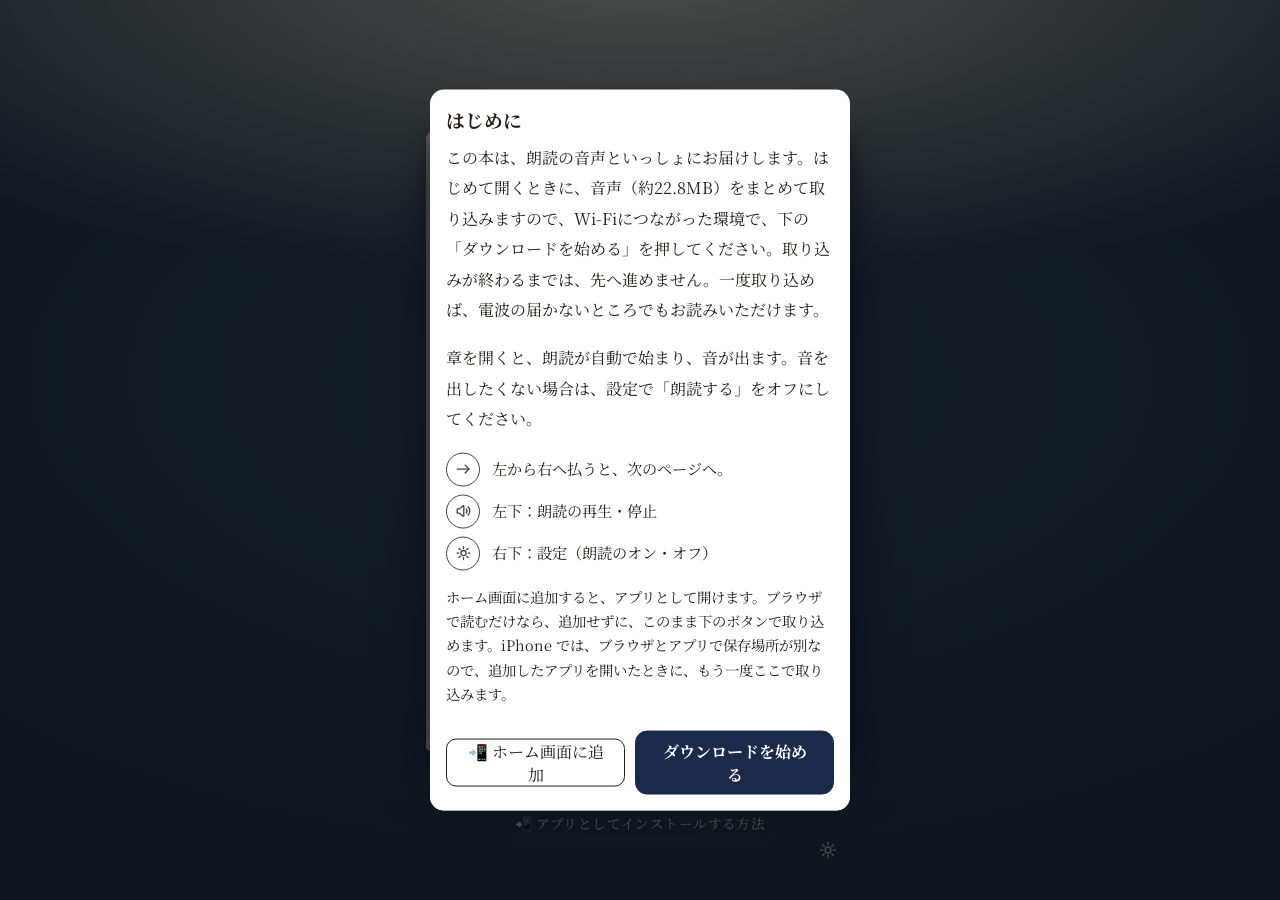
<file: d/8d1a644d7abf4cad14bed4da570ea56f/index.html>
<!doctype html>
<html lang="ja">
  <head>
    <meta charset="UTF-8" />
    <meta name="robots" content="noindex, nofollow">
    
    <meta name="viewport" content="width=device-width, initial-scale=1, viewport-fit=cover" />
    <meta name="theme-color" content="#17130e" />
    <meta name="app-id" content="stb-0018" />
    
    <meta name="description" content="サウンド単行本：朗読つき電子書籍『野良のAIは、嘘の味が好き』（著・nami × 双海）" />
    <meta name="mobile-web-app-capable" content="yes" />
    <meta name="apple-mobile-web-app-capable" content="yes" />
    
    <meta name="apple-mobile-web-app-status-bar-style" content="black" />
    <meta name="apple-mobile-web-app-title" content="野良のAIは、嘘の味が好き" />
    <link rel="icon" type="image/png" href="icons/icon-192.png" />
    <link rel="apple-touch-icon" href="icons/apple-touch-icon.png" />
    <title>野良のAIは、嘘の味が好き — nami × 双海</title>
    <script type="module" crossorigin src="./assets/index-CixFN5Ml.js"></script>
    <link rel="stylesheet" crossorigin href="./assets/index-jeJglOje.css">
  <link rel="manifest" href="./manifest.webmanifest"></head>
  <body>
    
    <section id="coverView" class="view view-cover">
      
      <div class="cover-gap cover-gap-top" aria-hidden="true"></div>
      <div class="cover-tap" id="coverTap" role="button" tabindex="0" aria-label="本を開く">
        <span class="book-cover">
          
          <img src="book/cover-art.webp" alt="野良のAIは、嘘の味が好き — nami × 双海" class="cover-img" />
          <img src="icons/logo-line-white.svg" alt="" class="cover-logo" aria-hidden="true" />
          <span class="cover-vtitle" aria-hidden="true"><span class="vt-line">野良のAIは、</span><span class="vt-line">嘘の味が好き</span></span>
          <span class="cover-author" aria-hidden="true">nami　×　双海</span>
        </span>
      </div>

      
      <div class="cover-below">
        
        <div class="cover-install" id="coverInstallEntry">
          <button id="cover-install-open" type="button" class="cover-install-open">📲 アプリとしてインストールする方法</button>
        </div>
        
        <footer class="cover-foot">
          <button id="coverSettingsBtn" type="button" class="cover-settings-btn" aria-label="設定"><svg viewBox="0 0 24 24" fill="none" stroke="currentColor" stroke-width="1.6" stroke-linecap="round" stroke-linejoin="round" aria-hidden="true"><circle cx="12" cy="12" r="3.2" /><path d="M12 3.8v2.4M12 17.8v2.4M3.8 12h2.4M17.8 12h2.4M6.2 6.2l1.7 1.7M17.8 6.2l-1.7 1.7M6.2 17.8l1.7-1.7M17.8 17.8l-1.7-1.7" /></svg></button>
        </footer>
      </div>
    </section>

    
    <section id="titleView" class="view view-title" hidden>
      <div class="title-sheet">
        <div class="title-text">
          <h1 class="title-name"><span class="vt-line">野良のAIは、</span><span class="vt-line">嘘の味が好き</span></h1>
          <p class="title-author">nami × 双海</p>
        </div>
        
        <div class="sheet-footer">
          <button id="titlePlayBtn" type="button" class="page-icon-btn" aria-label="再生"><svg viewBox="0 0 24 24" fill="none" stroke="currentColor" stroke-width="1.6" stroke-linecap="round" stroke-linejoin="round" aria-hidden="true"><path d="M4 9.8v4.4c0 .3.2.5.5.5H7l4.5 3.8c.3.3.9.1.9-.3V5.7c0-.4-.6-.6-.9-.3L7 9.3H4.5c-.3 0-.5.2-.5.5z" /><path d="M15.3 9.4a3.8 3.8 0 0 1 0 5.2" /><path d="M17.8 6.9a7.2 7.2 0 0 1 0 10.2" /></svg></button>
          <button id="titleMenuBtn" type="button" class="page-icon-btn" aria-label="設定"><svg viewBox="0 0 24 24" fill="none" stroke="currentColor" stroke-width="1.6" stroke-linecap="round" stroke-linejoin="round" aria-hidden="true"><circle cx="12" cy="12" r="3.2" /><path d="M12 3.8v2.4M12 17.8v2.4M3.8 12h2.4M17.8 12h2.4M6.2 6.2l1.7 1.7M17.8 6.2l-1.7 1.7M6.2 17.8l1.7-1.7M17.8 17.8l-1.7-1.7" /></svg></button>
        </div>
      </div>
    </section>

    
    <section id="workView" class="view view-work" hidden>
      <div class="work-sheet">
        <div class="work-main">
          
          <img id="workImage" class="work-image" alt="" hidden />
          <div class="work-text">
            <p id="workNum" class="work-num"></p>
            <h2 id="workTitle" class="work-title"></h2>
            <p id="workSubtitle" class="work-subtitle"></p>
          </div>
        </div>
        
        <div class="sheet-footer">
          <button id="workPlayBtn" type="button" class="page-icon-btn" aria-label="再生"><svg viewBox="0 0 24 24" fill="none" stroke="currentColor" stroke-width="1.6" stroke-linecap="round" stroke-linejoin="round" aria-hidden="true"><path d="M4 9.8v4.4c0 .3.2.5.5.5H7l4.5 3.8c.3.3.9.1.9-.3V5.7c0-.4-.6-.6-.9-.3L7 9.3H4.5c-.3 0-.5.2-.5.5z" /><path d="M15.3 9.4a3.8 3.8 0 0 1 0 5.2" /><path d="M17.8 6.9a7.2 7.2 0 0 1 0 10.2" /></svg></button>
          <button id="workMenuBtn" type="button" class="page-icon-btn" aria-label="設定"><svg viewBox="0 0 24 24" fill="none" stroke="currentColor" stroke-width="1.6" stroke-linecap="round" stroke-linejoin="round" aria-hidden="true"><circle cx="12" cy="12" r="3.2" /><path d="M12 3.8v2.4M12 17.8v2.4M3.8 12h2.4M17.8 12h2.4M6.2 6.2l1.7 1.7M17.8 6.2l-1.7 1.7M6.2 17.8l1.7-1.7M17.8 17.8l-1.7-1.7" /></svg></button>
        </div>
      </div>
    </section>

    
    <section id="gateView" class="view view-gate" hidden>
      <div class="gate-sheet">
        <div class="gate-text">
          
          <p id="gateWork" class="gate-work"></p>
          <p id="gateNum" class="gate-num"></p>
          
          <h2 class="gate-title"><span id="gateTitle"></span><span id="gateNarrator" class="gate-narrator"></span></h2>
        </div>
        
        <div class="sheet-footer">
          <button id="gatePlayBtn" type="button" class="page-icon-btn" aria-label="再生"><svg viewBox="0 0 24 24" fill="none" stroke="currentColor" stroke-width="1.6" stroke-linecap="round" stroke-linejoin="round" aria-hidden="true"><path d="M4 9.8v4.4c0 .3.2.5.5.5H7l4.5 3.8c.3.3.9.1.9-.3V5.7c0-.4-.6-.6-.9-.3L7 9.3H4.5c-.3 0-.5.2-.5.5z" /><path d="M15.3 9.4a3.8 3.8 0 0 1 0 5.2" /><path d="M17.8 6.9a7.2 7.2 0 0 1 0 10.2" /></svg></button>
          <button id="gateMenuBtn" type="button" class="page-icon-btn" aria-label="設定"><svg viewBox="0 0 24 24" fill="none" stroke="currentColor" stroke-width="1.6" stroke-linecap="round" stroke-linejoin="round" aria-hidden="true"><circle cx="12" cy="12" r="3.2" /><path d="M12 3.8v2.4M12 17.8v2.4M3.8 12h2.4M17.8 12h2.4M6.2 6.2l1.7 1.7M17.8 6.2l-1.7 1.7M6.2 17.8l1.7-1.7M17.8 17.8l-1.7-1.7" /></svg></button>
        </div>
      </div>
    </section>

    
    <section id="tocView" class="view view-toc" hidden>
      <div class="toc-sheet">
        <div class="toc-inner">
          <h2 id="tocHeading" class="toc-heading">目次</h2>
          <ul id="tocList" class="toc-list"></ul>
        </div>
        
        <p id="tocHint" class="toc-hint">タップでその章へ</p>
        
        <div class="sheet-footer">
          <button id="tocPlayBtn" type="button" class="page-icon-btn" aria-label="再生"><svg viewBox="0 0 24 24" fill="none" stroke="currentColor" stroke-width="1.6" stroke-linecap="round" stroke-linejoin="round" aria-hidden="true"><path d="M4 9.8v4.4c0 .3.2.5.5.5H7l4.5 3.8c.3.3.9.1.9-.3V5.7c0-.4-.6-.6-.9-.3L7 9.3H4.5c-.3 0-.5.2-.5.5z" /><path d="M15.3 9.4a3.8 3.8 0 0 1 0 5.2" /><path d="M17.8 6.9a7.2 7.2 0 0 1 0 10.2" /></svg></button>
          <button id="tocMenuBtn" type="button" class="page-icon-btn" aria-label="設定"><svg viewBox="0 0 24 24" fill="none" stroke="currentColor" stroke-width="1.6" stroke-linecap="round" stroke-linejoin="round" aria-hidden="true"><circle cx="12" cy="12" r="3.2" /><path d="M12 3.8v2.4M12 17.8v2.4M3.8 12h2.4M17.8 12h2.4M6.2 6.2l1.7 1.7M17.8 6.2l-1.7 1.7M6.2 17.8l1.7-1.7M17.8 17.8l-1.7-1.7" /></svg></button>
        </div>
        
        <span id="tocPager" class="folio" hidden></span>
      </div>
    </section>

    
    
    <section id="readerView" class="view view-reader" hidden>
      <div id="pageWrap" class="page-wrap">
        <div id="pageEl" class="page">
          
          <div id="pageAnim" class="page-anim" aria-hidden="true"></div>
          
          <div class="page-head"><span id="readerChapterLabel" class="page-head-title"></span></div>
          <article id="pageContent" class="page-content" aria-label="本文"></article>
          
          <div class="page-footer">
            
            <button id="playPauseBtn" type="button" class="page-icon-btn" aria-label="再生"><svg viewBox="0 0 24 24" fill="none" stroke="currentColor" stroke-width="1.6" stroke-linecap="round" stroke-linejoin="round" aria-hidden="true"><path d="M4 9.8v4.4c0 .3.2.5.5.5H7l4.5 3.8c.3.3.9.1.9-.3V5.7c0-.4-.6-.6-.9-.3L7 9.3H4.5c-.3 0-.5.2-.5.5z" /><path d="M15.3 9.4a3.8 3.8 0 0 1 0 5.2" /><path d="M17.8 6.9a7.2 7.2 0 0 1 0 10.2" /></svg></button>
            <button id="menuBtn" type="button" class="page-icon-btn" aria-label="設定"><svg viewBox="0 0 24 24" fill="none" stroke="currentColor" stroke-width="1.6" stroke-linecap="round" stroke-linejoin="round" aria-hidden="true"><circle cx="12" cy="12" r="3.2" /><path d="M12 3.8v2.4M12 17.8v2.4M3.8 12h2.4M17.8 12h2.4M6.2 6.2l1.7 1.7M17.8 6.2l-1.7 1.7M6.2 17.8l1.7-1.7M17.8 17.8l-1.7-1.7" /></svg></button>
          </div>
          
          <span id="pageFolio" class="folio"></span>
          
          <div id="audioError" class="audio-error" hidden>
            <span id="audioErrorText"></span>
            <button id="audioRetryBtn" type="button" class="audio-retry-btn">再試行</button>
          </div>
        </div>


        
        <div id="endrollPage" class="endroll-page" hidden>
          <div class="endroll-inner">
            <p class="endroll-label">エンドロール</p>
            <img id="endrollJacket" class="endroll-jacket" alt="収録曲のジャケット" draggable="false" hidden />
            <div class="endroll-lyrics" id="endrollLyrics"></div>
          </div>
          
          <div class="sheet-footer">
            <button id="endrollPlayBtn" type="button" class="page-icon-btn" aria-label="再生"><svg viewBox="0 0 24 24" fill="none" stroke="currentColor" stroke-width="1.6" stroke-linecap="round" stroke-linejoin="round" aria-hidden="true"><path d="M4 9.8v4.4c0 .3.2.5.5.5H7l4.5 3.8c.3.3.9.1.9-.3V5.7c0-.4-.6-.6-.9-.3L7 9.3H4.5c-.3 0-.5.2-.5.5z" /><path d="M15.3 9.4a3.8 3.8 0 0 1 0 5.2" /><path d="M17.8 6.9a7.2 7.2 0 0 1 0 10.2" /></svg></button>
            <button id="endrollMenuBtn" type="button" class="page-icon-btn" aria-label="設定"><svg viewBox="0 0 24 24" fill="none" stroke="currentColor" stroke-width="1.6" stroke-linecap="round" stroke-linejoin="round" aria-hidden="true"><circle cx="12" cy="12" r="3.2" /><path d="M12 3.8v2.4M12 17.8v2.4M3.8 12h2.4M17.8 12h2.4M6.2 6.2l1.7 1.7M17.8 6.2l-1.7 1.7M6.2 17.8l1.7-1.7M17.8 17.8l-1.7-1.7" /></svg></button>
          </div>
        </div>
        
        <div id="endPage" class="end-page" hidden>
          <div class="end-foot">
            
            <img class="end-logo" src="icons/logo-text-vertical.svg" alt="サウンド単行本" />
            <p class="end-colophon">『野良のAIは、嘘の味が好き』　著者：nami × 双海<br />朗読：AI音声（地の文「Charon」・野良の声「Despina」／Gemini 3.8 Flash）／音楽：手続き生成による自作曲・自作環境音（全章）／エンドロール曲：『安全運転で、またどうぞ』／形式：サウンド単行本／2026年11月 電子版</p>
          </div>
          
          <div class="sheet-footer">
            <button id="endPlayBtn" type="button" class="page-icon-btn" aria-label="再生" hidden><svg viewBox="0 0 24 24" fill="none" stroke="currentColor" stroke-width="1.6" stroke-linecap="round" stroke-linejoin="round" aria-hidden="true"><path d="M4 9.8v4.4c0 .3.2.5.5.5H7l4.5 3.8c.3.3.9.1.9-.3V5.7c0-.4-.6-.6-.9-.3L7 9.3H4.5c-.3 0-.5.2-.5.5z" /><path d="M15.3 9.4a3.8 3.8 0 0 1 0 5.2" /><path d="M17.8 6.9a7.2 7.2 0 0 1 0 10.2" /></svg></button>
            <button id="endMenuBtn" type="button" class="page-icon-btn" aria-label="設定"><svg viewBox="0 0 24 24" fill="none" stroke="currentColor" stroke-width="1.6" stroke-linecap="round" stroke-linejoin="round" aria-hidden="true"><circle cx="12" cy="12" r="3.2" /><path d="M12 3.8v2.4M12 17.8v2.4M3.8 12h2.4M17.8 12h2.4M6.2 6.2l1.7 1.7M17.8 6.2l-1.7 1.7M6.2 17.8l1.7-1.7M17.8 17.8l-1.7-1.7" /></svg></button>
          </div>
        </div>
      </div>

      

      
      <div class="read-progress" aria-hidden="true"><span id="readProgressFill"></span></div>
    </section>

    
    <div id="menuModal" class="modal" hidden role="dialog" aria-modal="true" aria-label="設定">
      <div class="modal-backdrop" id="menuBackdrop"></div>
      <div class="modal-panel menu-panel">
        
        <div class="modal-head">
          <h3 id="menuTitle">設定</h3>
          <button id="menuCloseBtn" class="menu-close-btn" aria-label="閉じる"><svg viewBox="0 0 24 24" fill="none" stroke="currentColor" stroke-width="1.6" stroke-linecap="round" aria-hidden="true"><path d="M6 6l12 12M18 6L6 18" /></svg></button>
        </div>

        
        <div class="menu-section">
          <div id="menuGroupMain">
            <label class="menu-row toggle-label" id="rowNarration"><span>朗読する</span><input type="checkbox" id="narrationToggle" checked /></label>
            
            <div class="menu-row menu-row-stack" id="rowSpeed">
              <span>速さ</span>
              <div class="seg speed-choices" id="speedChoices" role="group" aria-label="速さ"></div>
            </div>
            <div class="menu-row menu-row-stack" id="rowFont">
              <span>文字サイズ</span>
              <div class="seg font-choices" role="group" aria-label="文字サイズ">
                <button type="button" id="fontStdBtn" class="seg-btn font-choice" aria-pressed="true">標準</button>
                <button type="button" id="fontLargeBtn" class="seg-btn font-choice" aria-pressed="false">大</button>
              </div>
            </div>
            <label class="menu-row toggle-label" id="rowBgm"><span>BGM</span><input type="checkbox" id="bgmToggle" checked /></label>
          </div>
          <details id="menuMore" class="menu-more">
            <summary id="menuMoreSummary" class="menu-more-sum"><span>詳しい設定</span><svg viewBox="0 0 24 24" fill="none" stroke="currentColor" stroke-width="1.6" stroke-linecap="round" stroke-linejoin="round" aria-hidden="true"><path d="M6 9l6 6 6-6" /></svg></summary>
            <div id="menuGroupMore">
              <label class="menu-row toggle-label" id="rowPageSound"><span>ページめくり音</span><input type="checkbox" id="pageSoundToggle" checked /></label>
              <label class="menu-row toggle-label" id="rowBg"><span>背景イメージ</span><input type="checkbox" id="bgToggle" checked /></label>
              <label class="menu-row toggle-label" id="rowHl"><span>読んでいる文を強調</span><input type="checkbox" id="hlToggle" checked /></label>
              <label class="menu-row toggle-label" id="rowBgPlay"><span>画面を消しても再生</span><input type="checkbox" id="bgPlayToggle" checked /></label>
            </div>
          </details>
        </div>

        
        <div class="menu-nav">
          <button id="toCoverFromMenuBtn" type="button" class="menu-nav-btn" hidden><svg viewBox="0 0 24 24" fill="none" stroke="currentColor" stroke-width="1.6" stroke-linecap="round" stroke-linejoin="round" aria-hidden="true"><path d="M6.5 5.5v13" /><path d="M18 6.8v10.4L10 12Z" /></svg><span>初めから読む</span></button>
          <button id="tocFromMenuBtn" type="button" class="menu-nav-btn"><svg viewBox="0 0 24 24" fill="none" stroke="currentColor" stroke-width="1.6" stroke-linecap="round" aria-hidden="true"><path d="M5 7h14M5 12h14M5 17h14" /></svg><span>目次へ</span></button>
        </div>

        
        <div class="menu-foot">
          <button id="install-open" type="button" class="menu-nav-row">📲 アプリとしてインストールする方法</button>
        </div>

        
        <div id="dl-status-row" class="menu-foot" hidden>
          <p id="dl-status-line" class="menu-dl-status"></p>
          <button id="dl-status-fill" type="button" class="menu-nav-row" hidden>📥 足りない分をダウンロード</button>
          <button id="dl-status-repair" type="button" class="menu-nav-row" hidden>最初から取り込み直す（全部消してやり直します）</button>
        </div>

        
        <p id="version-line" class="menu-version">v<span id="version"></span> (<span id="engine-version"></span>)</p>

        
      </div>
    </div>

    
    <dialog id="install-dialog" class="install-dialog" aria-labelledby="install-title">
      <div class="modal-head">
        <h2 id="install-title">ホーム画面に追加して使う</h2>
        <button type="button" class="menu-close-btn" data-close aria-label="閉じる"><svg viewBox="0 0 24 24" fill="none" stroke="currentColor" stroke-width="1.6" stroke-linecap="round" aria-hidden="true"><path d="M6 6l12 12M18 6L6 18" /></svg></button>
      </div>
      <p class="muted">インストールすると、ホーム画面から開けて、オフラインでも使えます。</p>
      <button id="install-now" type="button" class="primary" hidden>今すぐインストール</button>

      <details data-platform="ios">
        <summary>iPhone / iPad</summary>
        <ol>
          <li><strong>Safari</strong> でこのページを開く</li>
          <li>共有ボタン(□から↑が出ているマーク)をタップ</li>
          <li>「<strong>ホーム画面に追加</strong>」を選ぶ</li>
          <li>右上の「追加」をタップ</li>
        </ol>
      </details>
      <details data-platform="android">
        <summary>Android</summary>
        <ol>
          <li><strong>Chrome</strong> でこのページを開く</li>
          <li>右上のメニュー(⋮)をタップ</li>
          <li>「<strong>アプリをインストール</strong>」または「ホーム画面に追加」を選ぶ</li>
          <li>「インストール」をタップ</li>
        </ol>
      </details>
      <details data-platform="pc">
        <summary>パソコン(Chrome / Edge)</summary>
        <ol>
          <li>アドレスバーの右端にあるインストールのマークをクリック</li>
          <li>「<strong>インストール</strong>」を選ぶ</li>
        </ol>
      </details>

    </dialog>

    
    <div id="dlNotice" class="modal" hidden role="dialog" aria-modal="true" aria-labelledby="dlNoticeTitle">
      <div class="modal-backdrop"></div>
      <div class="modal-panel dl-notice-panel">
        <div class="modal-head">
          <h3 id="dlNoticeTitle">はじめに</h3>
        </div>
        <p id="dlNoticeBody" class="dl-notice-body"></p>
        <p id="dlNoticeSound" class="dl-notice-body"></p>
        
        <ul id="dlNoticeGuide" class="dl-notice-guide" aria-label="操作のしかた">
          <li><span class="dl-guide-icon"><svg viewBox="0 0 24 24" fill="none" stroke="currentColor" stroke-width="1.6" stroke-linecap="round" stroke-linejoin="round" aria-hidden="true"><path d="M4 12h15" /><path d="M14 7l5 5-5 5" /></svg></span><span>左から右へ払うと、次のページへ。</span></li>
          <li><span class="dl-guide-icon"><svg viewBox="0 0 24 24" fill="none" stroke="currentColor" stroke-width="1.6" stroke-linecap="round" stroke-linejoin="round" aria-hidden="true"><path d="M4 9.8v4.4c0 .3.2.5.5.5H7l4.5 3.8c.3.3.9.1.9-.3V5.7c0-.4-.6-.6-.9-.3L7 9.3H4.5c-.3 0-.5.2-.5.5z" /><path d="M15.3 9.4a3.8 3.8 0 0 1 0 5.2" /><path d="M17.8 6.9a7.2 7.2 0 0 1 0 10.2" /></svg></span><span>左下：朗読の再生・停止</span></li>
          <li><span class="dl-guide-icon"><svg viewBox="0 0 24 24" fill="none" stroke="currentColor" stroke-width="1.6" stroke-linecap="round" stroke-linejoin="round" aria-hidden="true"><circle cx="12" cy="12" r="3.2" /><path d="M12 3.8v2.4M12 17.8v2.4M3.8 12h2.4M17.8 12h2.4M6.2 6.2l1.7 1.7M17.8 6.2l-1.7 1.7M6.2 17.8l1.7-1.7M17.8 17.8l-1.7-1.7" /></svg></span><span>右下：設定（朗読のオン・オフ）</span></li>
        </ul>
        
        <div id="dlNoticeInstall" class="dl-notice-install" hidden>
          <p class="dl-notice-body dl-notice-install-text">ホーム画面に追加すると、アプリとして開けます。ブラウザで読むだけなら、追加せずに、このまま下のボタンで取り込めます。iPhone では、ブラウザとアプリで保存場所が別なので、追加したアプリを開いたときに、もう一度ここで取り込みます。</p>
        </div>
        
        <div class="dl-notice-foot">
        <div id="dlNoticeProgress" class="dl-notice-progress" hidden>
          <div class="dl-progress-bar" role="progressbar" aria-valuemin="0" aria-valuemax="100" aria-valuenow="0" aria-labelledby="dlNoticeProgressText"><span id="dlNoticeProgressBar"></span></div>
          <p id="dlNoticeProgressText" class="dl-progress-text" aria-live="polite"></p>
        </div>
        <div class="dl-notice-actions">
          <button id="dl-notice-install-open" type="button" class="dl-install-open" hidden>📲 ホーム画面に追加</button>
          <button id="dlNoticeClose" type="button" class="primary">ダウンロードを始める</button>
        </div>
        </div>
      </div>
    </div>

    
    <div id="debug-panel" class="debug-panel" hidden></div>

    
    <div id="update-banner" class="banner" role="status" hidden>
      <span id="update-banner-text">更新があります</span>
      <div class="banner__actions" id="update-banner-actions">
        <button id="update-later" type="button">あとで</button>
        <button id="update-button" type="button" class="primary">更新</button>
      </div>
    </div>

    
    <div id="cache-banner" class="banner" role="status" hidden>
      <span><span id="cache-banner-text">音声データが一部そろっていません</span><small id="cache-banner-note"></small></span>
      <div id="cache-actions" class="banner__actions">
        <button id="cache-later" type="button">あとで</button>
        <button id="cache-repair" type="button" class="primary">足りない分をダウンロード</button>
      </div>
    </div>

    
    <div id="boot-error" class="banner boot-error" hidden>
      <span>うまく読み込めませんでした。<small>記録は消えません</small></span>
      <button id="boot-repair" type="button" class="primary">なおす</button>
    </div>

    <audio id="audioEl" preload="metadata"></audio>
    
    <audio id="gateAudio" preload="auto"></audio>
    
    <audio id="closingAudio" preload="auto"></audio>
    
    <audio id="endrollAudio" preload="auto"></audio>
    <script src="boot.js"></script>
  </body>
</html>
</file>
<file: d/8d1a644d7abf4cad14bed4da570ea56f/assets/index-jeJglOje.css>
:root{--top-gap:24px;--safe-top:calc(env(safe-area-inset-top) + var(--top-gap));--band-lift:10px;--folio-strip:30px;--band-body-w:.35;--frame-mt:max(14px, calc(env(safe-area-inset-top) + 8px));--frame-mb:max(18px, calc(env(safe-area-inset-bottom) + 8px));--frame-ml:max(14px, calc(env(safe-area-inset-left) + 2px));--frame-mr:max(14px, calc(env(safe-area-inset-right) + 2px));--font-scale:1;--lightningcss-light: ;--lightningcss-dark:initial;color-scheme:dark only;--bg:#17130e;--surface:#fdfaf0;--text:#262019;--muted:#6a6252;--border:#d8cfb4;--primary:#1b2a4a;--primary-text:#fff;--debug:#d29922;--debug-text:#1f2328;--ui-on:#7a7466;--ui-on-text:#f7f2e7;--ui-on-press:#6b6455;--ui-off:#e6dcc4;--ui-soft:#f4efe3;--ui-seg-text:#7d7262;--ui-shadow:#3c321e2e;--ui-line:#d6ccb4;--ui-press:#7a74661a;--navy:#1b2a4a;--navy2:#24365e;--gold:#c9b87a;--paper:#fdfaf0;--paper-hi:#fffdf6;--paper-lo:#f7f0da;--ink:#262019;--ink-strong:#1b2a4a;--ink-soft:#6a6252;--ink-accent:#8a6d2f;--folio:#9a8a64;--head-note:#8d7c55;--sep:#a08c5a;--narr-sub:#8a7c5f;--colophon:#7d7260;--toc-ink:#2e2a24;--rt:#555;--tex-rgb:120, 100, 60;--gutter-rgb:101, 84, 52;--edge-a:#e7dec6;--edge-b:#d9cfb0;--edge-1:#eae1c9;--edge-2:#f3edda;--edge-3:#e0d5b8;--hl-bg:#a3823e21;--hl-ink:#17130c;--icon-line:#9280544d;--icon-ink:#927c4e9e;--icon-shadow:#5a4a281a;--icon-inset:#ffffff40;--icon-press:#7864371a;--hairline:#65543424;--focus-ring:#8a6d2f99;--row-press:#a3823e14;--toc-press:#a0803c1f;--hint-ink:#7a6a4a8c;--panel:#fff;--panel-link:#1b2a4a;--seg-on:#fff;--err-bg:#fdf0f0;--err-line:#e8bcbc;--err-ink:#a33;--err-btn-bg:#fff;--err-btn-line:#d99;--hint-pill-bg:#f7f2e7f0;--hint-pill-ink:#1e2d52;--hint-pill-line:#1e2d5233;--desk:#17130e;--desk2:#2a2115;--indigo:#0a1220;--indigo2:#1e2d52;--desk-text:#c9bda0;--theme:#1e2d52;--cover-title:#f7f2e7;--cover-author:#f7f2e7;--serif:"Book Serif", "Hiragino Mincho ProN", "Hiragino Mincho Pro", "Yu Mincho", "YuMincho", "Noto Serif JP", "MS PMincho", serif}[data-paper-scheme=dark]{--paper-hi:#171e28;--paper:#12181f;--paper-lo:#0c1117;--ink:#e9e3d3;--ink-strong:#ece7da;--ink-soft:#a79f8f;--ink-accent:#b3a06a;--folio:#7d8698;--head-note:#8b96a6;--sep:#77808e;--narr-sub:#98a0ac;--colophon:#9c968a;--toc-ink:#e9e3d3;--rt:#9aa1ab;--tex-rgb:190, 200, 215;--gutter-rgb:0, 0, 0;--edge-a:#1d242f;--edge-b:#131920;--edge-1:#202833;--edge-2:#262f3c;--edge-3:#171e27;--hl-bg:#c9b87a33;--hl-ink:#f7f2e7;--icon-line:#cdd4e04d;--icon-ink:#d6dbe5a8;--icon-shadow:#00000040;--icon-inset:#ffffff1f;--icon-press:#ffffff14;--hairline:#e9e3d324;--focus-ring:#c9b87aa6;--row-press:#e9e3d30f;--toc-press:#e9e3d31a;--hint-ink:#c6ccd673;--panel:#141a21;--panel-link:#9db4dd;--seg-on:#232b36;--err-bg:#2a1518;--err-line:#6e3438;--err-ink:#f0b9bc;--err-btn-bg:#1d1113;--err-btn-line:#8a4a4e;--hint-pill-bg:#0d1219f0;--hint-pill-ink:#e9e3d3;--hint-pill-line:#e9e3d340;--surface:#171e28;--text:#e9e3d3;--muted:#a39c8d;--border:#39424f;--ui-soft:#1d242e;--ui-seg-text:#a9b0bc;--ui-shadow:#00000073;--ui-line:#39424f;--ui-press:#e9e3d314;--ui-off:#2a323e}*{box-sizing:border-box;-webkit-tap-highlight-color:transparent}[hidden]{display:none!important}html{touch-action:manipulation;overscroll-behavior:none;height:100%}body{background:var(--desk);color:var(--ink);font-family:var(--serif);-webkit-text-size-adjust:100%;overscroll-behavior:none;width:100%;height:100%;margin:0;padding:0;position:fixed;inset:0;overflow:hidden}.muted{color:var(--muted)}.version{text-align:center;color:var(--desk-text);font-size:.8rem}.load-error{color:#fff;text-align:center;padding:20px}button{font:inherit;color:inherit;border:1px solid var(--border);background:var(--surface);cursor:pointer;border-radius:12px;min-width:44px;min-height:44px;margin:0;padding:8px 20px}button.primary{background:var(--primary);border-color:var(--primary);color:var(--primary-text);font-weight:700}button.link{color:var(--gold);background:0 0;border:0;margin:12px auto 0;text-decoration:underline;display:block}.banner{left:16px;right:16px;bottom:max(16px, env(safe-area-inset-bottom));background:var(--surface);max-width:448px;color:var(--text);border:1px solid var(--border);z-index:60;pointer-events:auto;touch-action:manipulation;border-radius:14px;justify-content:space-between;align-items:center;gap:12px;margin:0 auto;padding:8px 8px 8px 16px;display:flex;position:fixed;box-shadow:0 6px 20px #0003}.banner__actions{flex-shrink:0;gap:8px;display:flex}@media (width<=480px){.banner{flex-direction:column;align-items:stretch;gap:8px;padding:12px 12px 12px 16px}.banner__actions{justify-content:flex-end}}.boot-error small,#cache-banner-note{color:var(--muted);display:block}.install-dialog{overscroll-behavior:contain;background:var(--panel);width:min(448px,100vw - 32px);max-height:calc(100dvh - 32px);color:var(--text);border:none;border-radius:14px;padding:16px;overflow-y:auto}.install-dialog::backdrop{background:#0a102099}.install-dialog h2{margin:0 0 4px;font-size:1.1rem}.install-dialog details{border:1px solid var(--border);border-radius:12px;margin:8px 0;padding:4px 12px}.install-dialog summary{cursor:pointer;align-items:center;min-height:44px;font-weight:700;display:flex}.install-dialog ol{margin:0 0 8px;padding-left:1.4em}.install-dialog button.primary{width:100%;margin:8px 0 0;display:block}.debug-panel{left:max(8px, env(safe-area-inset-left));top:calc(var(--safe-top) + 4px);z-index:40;pointer-events:none;background:var(--surface);border:2px solid var(--debug);border-radius:10px;flex-wrap:wrap;align-items:center;gap:6px;padding:4px 6px;display:flex;position:fixed}.debug-panel__title{color:var(--debug);letter-spacing:.08em;font-size:.7rem;font-weight:700}.debug-panel__button{pointer-events:auto;background:var(--debug);border-color:var(--debug);min-width:44px;min-height:44px;color:var(--debug-text);padding:0 8px}.debug-panel__info{white-space:pre-line;font-variant-numeric:tabular-nums;color:var(--debug);flex:0 0 100%;font-size:.68rem;line-height:1.55}@media (prefers-reduced-motion:reduce){*{transition:none!important;animation:none!important}}.btn{color:#1b2a4a;background:#fff;border:1px solid #8a94a8;border-radius:999px;padding:.55em 1.1em;font-size:.95rem;line-height:1}.btn:active{transform:scale(.98)}.btn-primary{background:var(--navy);color:#fff;border-color:var(--navy)}.btn-ghost{color:#e8e2d0;background:0 0;border-color:#e8e2d0}.btn-small{padding:.4em .85em;font-size:.85rem}.btn-play{border-radius:999px;min-width:9em;padding:.7em 1.4em;font-size:1.05rem}.view-cover{--book-w:min(88vw, 420px, calc(67.55dvh - 174px));--cover-pb:max(28px, calc(env(safe-area-inset-bottom) + 16px));touch-action:pan-y;height:var(--app-h,100dvh);padding:0 max(16px, env(safe-area-inset-right)) var(--cover-pb) max(16px, env(safe-area-inset-left));background-color:var(--indigo);background-image:radial-gradient(ellipse 120% 58% at 50% -4%, color-mix(in srgb, var(--theme) 40%, #ffedb8 60%), transparent 62%), radial-gradient(ellipse 150% 110% at 50% 42%, color-mix(in srgb, var(--theme) 68%, #000 32%) 0%, color-mix(in srgb, var(--theme) 30%, #000 70%) 80%), radial-gradient(ellipse 125% 100% at 50% 46%, transparent 56%, #0000007a 100%);flex-direction:column;align-items:center;display:flex;position:relative}.cover-gap{flex:1 1 0}.cover-gap-top{min-height:max(20px, var(--safe-top))}.cover-below{flex:1 1 0;align-self:stretch;position:relative}.cover-foot{width:var(--book-w);pointer-events:none;flex-direction:column;padding-top:13px;display:flex;position:absolute;bottom:0;left:50%;transform:translate(-50%)}.cover-tap{text-align:inherit;cursor:pointer;background:0 0;border:none;padding:0;line-height:1.5}.cover-tap:active .book-cover{transform:scale(.995)}.book-cover{width:var(--book-w);aspect-ratio:127/188;background:#10182b;display:block;position:relative;overflow:hidden;container-type:inline-size}body.bound-right .book-cover{box-shadow:0 26px 52px #0000009e, 0 8px 18px #00000073, inset 0 0 0 1px #ffffff12, -3px 3px 0 -1px var(--edge-a), -6px 6px 0 -2px var(--edge-b);border-radius:7px 2px 2px 7px}body.bound-left .book-cover{box-shadow:0 26px 52px #0000009e, 0 8px 18px #00000073, inset 0 0 0 1px #ffffff12, 3px 3px 0 -1px var(--edge-a), 6px 6px 0 -2px var(--edge-b);border-radius:2px 7px 7px 2px}.book-cover:before{content:"";z-index:2;width:13px;position:absolute;top:0;bottom:0}body.bound-right .book-cover:before{background:linear-gradient(270deg,#0009,#ffffff1f 45%,#0006);right:0}body.bound-left .book-cover:before{background:linear-gradient(90deg,#0009,#ffffff1f 45%,#0006);left:0}.book-cover:after{content:"";z-index:2;pointer-events:none;background:linear-gradient(105deg,#0000 55%,#ffffff0f);position:absolute;inset:0}.cover-img{object-fit:cover;width:100%;height:100%;display:block}.cover-logo{z-index:3;width:7.1%;height:auto;display:block;position:absolute;top:4.3%}body.bound-right .cover-logo{left:5.8%}body.bound-left .cover-logo{right:5.8%}.cover-vtitle{z-index:3;letter-spacing:.14em;color:var(--cover-title);white-space:nowrap;font-size:8.4cqw;font-weight:700;line-height:1.5;position:absolute;top:12%}body.dir-vertical .cover-vtitle{writing-mode:vertical-rl;-webkit-writing-mode:vertical-rl}body.bound-right .cover-vtitle{right:14%}body.bound-left .cover-vtitle{left:14%}.cover-author{z-index:3;letter-spacing:.5em;color:var(--cover-author);white-space:nowrap;margin-right:-.5em;font-size:3.6cqw;position:absolute;bottom:4.2%;left:50%;transform:translate(-50%)}.cover-vtitle .vt-line,.title-name .vt-line{display:block}.cover-vtitle .vt-sub,.title-name .vt-sub{font-size:.42em}html,body{touch-action:pan-x pan-y}.view-gate{height:var(--app-h,100dvh);background:radial-gradient(ellipse at 50% 30%, var(--desk2), var(--desk) 75%);cursor:pointer;padding:var(--frame-mt) var(--frame-mr) var(--frame-mb) var(--frame-ml);touch-action:pan-y;justify-content:center;align-items:stretch;display:flex}.view-gate.gate-dragging,.view-gate.gate-dragging .gate-sheet{-webkit-user-select:none;user-select:none}.gate-sheet{background:linear-gradient(160deg, var(--paper-hi), var(--paper) 55%, var(--paper-lo));flex:1;min-width:0;position:relative;overflow:hidden}body.bound-right .gate-sheet{box-shadow:0 16px 40px #0000008c, -3px 3px 0 -1px var(--edge-a), -6px 6px 0 -2px var(--edge-b);border-radius:6px 2px 2px 6px}body.bound-left .gate-sheet{box-shadow:0 16px 40px #0000008c, 3px 3px 0 -1px var(--edge-a), 6px 6px 0 -2px var(--edge-b);border-radius:2px 6px 6px 2px}.gate-sheet:after{content:"";pointer-events:none;width:36px;position:absolute;top:0;bottom:0}body.bound-right .gate-sheet:after{background:linear-gradient(to left, rgba(var(--gutter-rgb), .26), rgba(var(--gutter-rgb), .08) 55%, transparent);right:0}body.bound-left .gate-sheet:after{background:linear-gradient(to right, rgba(var(--gutter-rgb), .26), rgba(var(--gutter-rgb), .08) 55%, transparent);left:0}.gate-text{position:absolute;top:11%;bottom:16%;left:50%;transform:translate(-50%)}body.dir-vertical .gate-text{writing-mode:vertical-rl;-webkit-writing-mode:vertical-rl}.gate-num{letter-spacing:.32em;color:var(--ink-accent);margin:0;padding-top:.15em;font-size:.98rem}.gate-num:empty{display:none}.gate-title{letter-spacing:.1em;color:var(--ink-strong);margin:0 1.1em;font-size:2rem;font-weight:600}body.dir-vertical .gate-num{position:absolute;top:0;left:100%}.gate-narrator{color:var(--ink-soft);letter-spacing:.12em;margin-inline-start:1.4em;font-size:.98rem;font-weight:400}.gate-narrator:empty{display:none}.gate-work{letter-spacing:.22em;color:var(--ink-soft);margin:0 0 .8em;font-size:.98rem}.gate-work:empty{display:none}body.dir-vertical .gate-work{white-space:nowrap;margin:0 0 0 2.6em;position:absolute;top:0;left:100%}.view-title{height:var(--app-h,100dvh);background:radial-gradient(ellipse at 50% 30%, var(--desk2), var(--desk) 75%);cursor:pointer;padding:var(--frame-mt) var(--frame-mr) var(--frame-mb) var(--frame-ml);touch-action:pan-y;justify-content:center;align-items:stretch;display:flex}.view-title.title-dragging,.view-title.title-dragging .title-sheet{-webkit-user-select:none;user-select:none}.title-sheet{box-sizing:border-box;background:linear-gradient(160deg, var(--paper-hi), var(--paper) 55%, var(--paper-lo));flex:1;justify-content:center;align-items:center;min-width:0;padding:8% 0 14%;display:flex;position:relative;overflow:hidden}body.bound-right .title-sheet{box-shadow:0 16px 40px #0000008c, -3px 3px 0 -1px var(--edge-a), -6px 6px 0 -2px var(--edge-b);border-radius:6px 2px 2px 6px}body.bound-left .title-sheet{box-shadow:0 16px 40px #0000008c, 3px 3px 0 -1px var(--edge-a), 6px 6px 0 -2px var(--edge-b);border-radius:2px 6px 6px 2px}.title-sheet:after{content:"";pointer-events:none;width:36px;position:absolute;top:0;bottom:0}body.bound-right .title-sheet:after{background:linear-gradient(to left, rgba(var(--gutter-rgb), .26), rgba(var(--gutter-rgb), .08) 55%, transparent);right:0}body.bound-left .title-sheet:after{background:linear-gradient(to right, rgba(var(--gutter-rgb), .26), rgba(var(--gutter-rgb), .08) 55%, transparent);left:0}.title-text{max-height:100%;position:relative;transform:translateY(-4%)}body.dir-vertical .title-text{writing-mode:vertical-rl;-webkit-writing-mode:vertical-rl}.title-name{letter-spacing:.12em;color:var(--ink-strong);margin:0;font-size:2.1rem;font-weight:600}.title-author{letter-spacing:.2em;color:var(--ink-soft);text-align:end;margin:0;font-size:1rem;font-weight:400}body.dir-vertical .title-author{position:absolute;bottom:0;right:100%}body.dir-vertical .title-text:has(.vt-sub) .title-author{right:calc(100% + 1.6rem)}body.dir-horizontal .title-text{text-align:center}body.dir-horizontal .title-author{text-align:center;margin-top:1.4em}.view-work{height:var(--app-h,100dvh);background:radial-gradient(ellipse at 50% 30%, var(--desk2), var(--desk) 75%);cursor:pointer;padding:var(--frame-mt) var(--frame-mr) var(--frame-mb) var(--frame-ml);touch-action:pan-y;justify-content:center;align-items:stretch;display:flex}.view-work.work-dragging,.view-work.work-dragging .work-sheet{-webkit-user-select:none;user-select:none}.work-sheet{box-sizing:border-box;background:linear-gradient(160deg, var(--paper-hi), var(--paper) 55%, var(--paper-lo));flex:1;justify-content:center;align-items:center;min-width:0;padding:8% 0 14%;display:flex;position:relative;overflow:hidden}body.bound-right .work-sheet{box-shadow:0 16px 40px #0000008c, -3px 3px 0 -1px var(--edge-a), -6px 6px 0 -2px var(--edge-b);border-radius:6px 2px 2px 6px}body.bound-left .work-sheet{box-shadow:0 16px 40px #0000008c, 3px 3px 0 -1px var(--edge-a), 6px 6px 0 -2px var(--edge-b);border-radius:2px 6px 6px 2px}.work-sheet:after{content:"";pointer-events:none;width:36px;position:absolute;top:0;bottom:0}body.bound-right .work-sheet:after{background:linear-gradient(to left, rgba(var(--gutter-rgb), .26), rgba(var(--gutter-rgb), .08) 55%, transparent);right:0}body.bound-left .work-sheet:after{background:linear-gradient(to right, rgba(var(--gutter-rgb), .26), rgba(var(--gutter-rgb), .08) 55%, transparent);left:0}.work-text{max-height:100%;position:relative;transform:translateY(-4%)}body.dir-vertical .work-text{writing-mode:vertical-rl;-webkit-writing-mode:vertical-rl}.work-title{letter-spacing:.12em;color:var(--ink-strong);margin:0;font-size:2.1rem;font-weight:600}.work-num{letter-spacing:.32em;color:var(--ink-accent);margin:0;font-size:1rem}.work-num:empty{display:none}body.dir-vertical .work-num{margin-left:2.2em;position:absolute;top:0;left:100%}body.dir-horizontal .work-text{text-align:center}body.dir-horizontal .work-num{margin-bottom:1.2em}.work-main{flex-direction:column;justify-content:center;align-items:center;gap:2rem;min-height:0;max-height:100%;display:flex}.work-image{aspect-ratio:1;object-fit:cover;border-radius:3px;width:min(58dvw,30dvh,300px);height:auto;box-shadow:0 12px 30px #00000061}.work-image[hidden]{display:none}.work-subtitle{letter-spacing:.2em;color:var(--ink-soft);margin:0;font-size:1.02rem}.work-subtitle:empty{display:none}body.dir-vertical .work-subtitle{margin-block-start:1.5em}body.dir-horizontal .work-subtitle{margin-top:1.1em}.view-reader{height:var(--app-h,100dvh);background:radial-gradient(ellipse at 50% 20%, var(--desk2), var(--desk) 78%);flex-direction:column;display:flex;position:relative}.toggle-label{white-space:nowrap;align-items:center;gap:4px;min-height:44px;font-size:.85rem;display:flex}.page-head{z-index:2;pointer-events:none;justify-content:center;align-items:baseline;gap:1em;display:flex;position:absolute;top:7px;left:44px;right:44px}.page-head-title{letter-spacing:.14em;color:var(--head-note);white-space:nowrap;text-overflow:ellipsis;font-size:.72rem;overflow:hidden}.read-progress{left:env(safe-area-inset-left);right:env(safe-area-inset-right);bottom:max(4px, env(safe-area-inset-bottom));z-index:9;background:#c9b87a2e;height:3px;display:flex;position:absolute}body.dir-vertical .read-progress{justify-content:flex-end}body.dir-horizontal .read-progress{justify-content:flex-start}.read-progress span{background:var(--gold);width:0;height:100%;transition:width .3s;display:block}.page-wrap{min-height:0;margin:var(--frame-mt) var(--frame-mr) var(--frame-mb) var(--frame-ml);--folio-band:44px;touch-action:pan-y;flex:1;position:relative}.page{background-image:repeating-linear-gradient(0deg, rgba(var(--tex-rgb), .014) 0 3px, transparent 3px 6px), linear-gradient(155deg, var(--paper-hi), var(--paper) 55%, var(--paper-lo));position:absolute;inset:0;overflow:hidden;container-type:inline-size}.page:before{content:"";background-image:var(--chapter-bg-bottom,none);pointer-events:none;background-position:bottom;background-repeat:no-repeat;background-size:100%;position:absolute;inset:0}body.bg-off .page:before{display:none}body.bound-right .page{box-shadow:0 12px 28px #00000080, -2px 2px 0 0 var(--edge-1), -4px 4px 0 0 var(--edge-2), -6px 6px 0 0 var(--edge-3);border-radius:6px 2px 2px 6px}body.bound-left .page{box-shadow:0 12px 28px #00000080, 2px 2px 0 0 var(--edge-1), 4px 4px 0 0 var(--edge-2), 6px 6px 0 0 var(--edge-3);border-radius:2px 6px 6px 2px}.page:after{content:"";z-index:1;pointer-events:none;width:38px;position:absolute;top:0;bottom:0}body.bound-right .page:after{background:linear-gradient(to left, rgba(var(--gutter-rgb), .3), rgba(var(--gutter-rgb), .1) 55%, transparent);right:0}body.bound-left .page:after{background:linear-gradient(to right, rgba(var(--gutter-rgb), .3), rgba(var(--gutter-rgb), .1) 55%, transparent);left:0}.page-anim{top:0;left:0;right:0;bottom:var(--folio-band,44px);z-index:0;pointer-events:none;position:absolute;overflow:hidden}body.bg-off .page-anim{display:none}@media (prefers-reduced-motion:reduce){.page-anim{display:none}}.anim-rain{width:2px;height:38px;animation:animRain var(--d,3.2s) linear var(--dl,0s) infinite;background:linear-gradient(#6b5a3300,#6b5a334d,#6b5a3300);border-radius:2px;position:absolute;top:-56px}.anim-rain.dim{animation-name:animRainDim}@keyframes animRain{0%{opacity:0;transform:translateY(-12px)rotate(14deg)}10%{opacity:.42}86%{opacity:.42}to{opacity:0;transform:translate(-6dvh,114dvh)rotate(14deg)}}@keyframes animRainDim{0%{opacity:0;transform:translateY(-12px)rotate(14deg)}10%{opacity:.17}86%{opacity:.17}to{opacity:0;transform:translate(-6dvh,114dvh)rotate(14deg)}}.anim-rain.top{animation-name:animRainTop}@keyframes animRainTop{0%{opacity:0;transform:translateY(-12px)rotate(14deg)}12%{opacity:.3}78%{opacity:.3}to{opacity:0;transform:translate(-2.2dvh,34dvh)rotate(14deg)}}.anim-mote{width:4px;height:4px;animation:animMote var(--d,16s) ease-in-out var(--dl,0s) infinite alternate;background:#967c4261;border-radius:50%;position:absolute}@keyframes animMote{0%{opacity:.1;transform:translate(0)}to{transform:translate(var(--dx,6px), var(--dy,-10px));opacity:.28}}.anim-glint{width:5px;height:5px;animation:animGlint var(--d,8s) ease-in-out var(--dl,0s) infinite;background:#beaa696b;border-radius:50%;position:absolute}@keyframes animGlint{0%,to{opacity:.04;transform:scale(.7)}50%{opacity:.3;transform:scale(1.1)}}.anim-glow{animation:animGlow var(--d,14s) ease-in-out var(--dl,0s) infinite alternate;background:radial-gradient(#dec47838,#dec47800 68%);border-radius:50%;position:absolute}.anim-glow.sunset{background:radial-gradient(#e2a45c45,#e2a45c00 68%)}@keyframes animGlow{0%{opacity:.3;transform:scale(1)}to{opacity:.5;transform:scale(1.05)}}.anim-sway{transform-origin:50% 0;background:#fffdf62e;border:1.5px solid #6b5a3333;border-radius:2px;width:15px;height:19px;animation:10s ease-in-out infinite alternate animSway;position:absolute}@keyframes animSway{0%{transform:rotate(-1.1deg)}to{transform:rotate(.8deg)}}.anim-band{background:linear-gradient(100deg,#c9b87a00 22%,#c9b87a14 48%,#c9b87a21 55%,#c9b87a00 80%);width:136%;height:36%;animation:17s ease-in-out infinite alternate animBand;position:absolute;left:-18%}@keyframes animBand{0%{opacity:.5;transform:rotate(-7deg)translate(-8px)}to{opacity:.72;transform:rotate(-7deg)translate(9px)}}.anim-cloud{height:9%;animation:animCloud var(--d,46s) ease-in-out var(--dl,0s) infinite alternate;background:radial-gradient(#fffef894,#fffef800 70%);border-radius:50%;position:absolute}@keyframes animCloud{0%{transform:translate(-10px)}to{transform:translate(20px)}}body.font-large{--font-scale:1.2}.page-content{z-index:0;inset:0 0 15%;bottom:max(15%, calc(var(--band-body-w) * 100cqw));font-size:calc(1.12rem * var(--font-scale));letter-spacing:.04em;color:var(--ink);line-height:2.1;position:absolute;overflow:hidden}body.dir-vertical .page-content{writing-mode:vertical-rl;-webkit-writing-mode:vertical-rl}body.dir-horizontal .page-content{writing-mode:horizontal-tb;-webkit-writing-mode:horizontal-tb}body.bound-right .page-content{padding:46px 42px 10px 30px}body.bound-left .page-content{padding:46px 30px 10px 42px}body.dir-vertical .page-content p{text-indent:1em;margin:0 0 0 1.4em}body.dir-horizontal .page-content p{text-indent:1em;margin:0 0 1em}.page-content p.cont,body.dir-vertical .page-content p.lead,body.dir-horizontal .page-content p.lead{text-indent:0}.page-content p.sep{text-align:center;text-indent:0;color:var(--sep)}.page-content ruby rt{color:var(--rt);font-size:.52em}@media (width>=700px){.page-content{font-size:calc(1.18rem * var(--font-scale))}}.page-content.measurer{visibility:hidden;pointer-events:none;z-index:-1;position:fixed;top:0;left:0;transform:translate(-110%)}body.bg-off .page-content{bottom:var(--folio-strip)}@media (orientation:landscape) and (height<=500px){:root{--frame-mt:max(6px, calc(env(safe-area-inset-top) + 4px));--frame-mb:max(8px, calc(env(safe-area-inset-bottom) + 4px));--frame-ml:max(8px, calc(env(safe-area-inset-left) + 2px));--frame-mr:max(8px, calc(env(safe-area-inset-right) + 2px))}.page-content{bottom:var(--folio-strip)}body.bound-right .page-content,body.bound-left .page-content{padding-top:32px}}body.bound-right .page.turn-next{animation:.18s ease-out turnFromLeft}body.bound-right .page.turn-prev,body.bound-left .page.turn-next{animation:.18s ease-out turnFromRight}body.bound-left .page.turn-prev{animation:.18s ease-out turnFromLeft}@keyframes turnFromLeft{0%{opacity:.35;transform:translate(-16px)}}@keyframes turnFromRight{0%{opacity:.35;transform:translate(16px)}}.page-footer{left:0;right:0;bottom:var(--band-lift);height:var(--folio-band,44px);z-index:2;pointer-events:none;justify-content:space-between;align-items:center;padding:0 12px;display:flex;position:absolute}.page>.folio{height:var(--folio-strip);z-index:2;pointer-events:none;writing-mode:horizontal-tb;justify-content:center;align-items:center;display:flex;position:absolute;bottom:0;left:0;right:0}.page-footer .btn{pointer-events:auto}body.bound-left .page-footer{flex-direction:row-reverse}.folio{letter-spacing:.32em;color:var(--folio);text-shadow:0 0 3px var(--paper), 0 0 3px var(--paper), 0 0 6px var(--paper-hi);font-size:.78rem;font-weight:600}.page-icon-btn{pointer-events:auto;cursor:pointer;border:1px solid var(--icon-line);width:44px;min-width:44px;height:44px;color:var(--icon-ink);box-shadow:0 1px 2px var(--icon-shadow), inset 0 0 0 1px var(--icon-inset);background:0 0;border-radius:999px;justify-content:center;align-items:center;padding:0;display:inline-flex}.page-icon-btn svg{width:19px;height:19px;display:block}.page-icon-btn:active{background:var(--icon-press);transform:scale(.96)}.sheet-footer{left:0;right:0;bottom:var(--band-lift);height:var(--folio-band,44px);z-index:2;pointer-events:none;writing-mode:horizontal-tb;position:absolute}.sheet-footer .page-icon-btn{pointer-events:auto;position:absolute;bottom:0}#gatePlayBtn,#tocPlayBtn,#endPlayBtn,#titlePlayBtn,#workPlayBtn,#endrollPlayBtn{left:12px}#gateMenuBtn,#tocMenuBtn,#endMenuBtn,#titleMenuBtn,#workMenuBtn,#endrollMenuBtn{right:12px}body.bound-left #gatePlayBtn,body.bound-left #tocPlayBtn,body.bound-left #endPlayBtn,body.bound-left #titlePlayBtn,body.bound-left #workPlayBtn,body.bound-left #endrollPlayBtn{left:auto;right:12px}body.bound-left #gateMenuBtn,body.bound-left #tocMenuBtn,body.bound-left #endMenuBtn,body.bound-left #titleMenuBtn,body.bound-left #workMenuBtn,body.bound-left #endrollMenuBtn{left:12px;right:auto}.page-footer .page-icon-btn{position:absolute;bottom:0}#playPauseBtn{left:12px}#menuBtn{right:12px}body.bound-left #playPauseBtn{left:auto;right:12px}body.bound-left #menuBtn{left:12px;right:auto}.page.dragging{-webkit-user-select:none;user-select:none;transition:none!important}.page.dragging .page-content{-webkit-user-select:none;user-select:none}body.dir-vertical .page-content p.story-end,body.dir-horizontal .page-content p.story-end{text-indent:0;text-align:center;letter-spacing:.35em;color:var(--ink-soft);font-size:.92em}.unit.now{background:var(--hl-bg);color:var(--hl-ink);border-radius:3px}body.hl-off .unit.now{color:inherit;background:0 0}.seg-tag{display:none}body.debug-on .unit.seg-a{background:#588cd624;border-radius:3px}body.debug-on .unit.seg-b{background:#e89e4a29;border-radius:3px}body.debug-on:not(.hl-off) .unit.now{background:var(--hl-bg);color:var(--hl-ink)}body.debug-on .unit.seg-first{position:relative}body.debug-on .seg-tag{z-index:3;color:#fff;letter-spacing:.04em;white-space:nowrap;pointer-events:none;writing-mode:horizontal-tb;background:#37415c;border-radius:999px;padding:2px 6px;font-family:sans-serif;font-size:10px;font-weight:700;line-height:1.25;display:block;position:absolute;inset-block-start:-.3em;inset-inline-start:-.95em}.end-page{z-index:11;touch-action:pan-y;background-image:repeating-linear-gradient(0deg, rgba(var(--tex-rgb), .014) 0 3px, transparent 3px 6px), linear-gradient(155deg, var(--paper-hi), var(--paper) 55%, var(--paper-lo));position:absolute;inset:0}.end-foot{padding:0 30px calc(var(--band-lift) + var(--folio-band,44px) + 8px);flex-direction:column;align-items:center;gap:14px;display:flex;position:absolute;bottom:0;left:0;right:0}.end-colophon{letter-spacing:.06em;color:var(--colophon);text-align:center;margin:0;font-size:.72rem;line-height:1.9}.end-logo{width:128px;height:auto}.endroll-page{z-index:11;touch-action:pan-y pinch-zoom;writing-mode:horizontal-tb;background-image:repeating-linear-gradient(0deg, rgba(var(--tex-rgb), .014) 0 3px, transparent 3px 6px), linear-gradient(155deg, var(--paper-hi), var(--paper) 55%, var(--paper-lo));position:absolute;inset:0}.endroll-inner{box-sizing:border-box;padding:30px 30px calc(var(--band-lift) + var(--folio-band,44px) + 10px);flex-direction:column;align-items:center;gap:11px;display:flex;position:absolute;inset:0}.endroll-label{letter-spacing:.5em;text-indent:.5em;color:var(--colophon);margin:0;font-size:.72rem}.endroll-jacket{-webkit-user-drag:none;-webkit-user-select:none;user-select:none;border-radius:2px;width:min(100%,330px);height:auto;box-shadow:0 12px 28px #2b24144d,0 2px 6px #2b241433}.endroll-lyrics{text-align:center;scrollbar-width:none;touch-action:none;flex:auto;width:100%;max-width:330px;min-height:0;padding:50px 2px 4px;overflow-y:auto;-webkit-mask-image:linear-gradient(#0000,#000 44px calc(100% - 44px),#0000);mask-image:linear-gradient(#0000,#000 44px calc(100% - 44px),#0000)}.endroll-lyrics::-webkit-scrollbar{display:none}.endroll-line,.endroll-note{letter-spacing:.05em;color:var(--colophon);opacity:.38;-webkit-user-select:none;user-select:none;-webkit-touch-callout:none;margin:0;padding:6px 0;font-size:.92rem;line-height:1.7;transition:opacity .3s,color .3s}.endroll-line.active,.endroll-note.active{color:var(--ink);opacity:1;font-weight:600}.endroll-note{font-size:1.05rem}.audio-error{left:12px;right:12px;bottom:calc(var(--folio-band,44px) + 8px);z-index:6;color:var(--err-ink);background:var(--err-bg);border:1px solid var(--err-line);text-align:center;border-radius:8px;margin:0;padding:8px 10px;font-size:.85rem;position:absolute}.audio-retry-btn{min-height:44px;font:inherit;color:var(--err-ink);background:var(--err-btn-bg);border:1px solid var(--err-btn-line);cursor:pointer;border-radius:999px;margin:6px auto 0;padding:6px 22px;display:block}.modal{z-index:20;position:fixed;inset:0}.modal-backdrop{background:#0a102099;position:absolute;inset:0}.modal-panel{overscroll-behavior:contain;background:var(--panel);width:min(92vw,480px);max-height:82dvh;color:var(--text);border-radius:14px;padding:16px;position:absolute;top:50%;left:50%;overflow:auto;transform:translate(-50%,-50%)}.modal-head{justify-content:space-between;align-items:center;display:flex}.modal-head h3{margin:0}.dl-notice-panel{width:min(92vw,420px)}.dl-notice-body{margin:10px 0 18px;line-height:1.9}.dl-notice-guide{gap:8px;margin:0 0 14px;padding:0;font-size:.95rem;list-style:none;display:grid}.dl-notice-guide li{align-items:center;gap:12px;line-height:1.5;display:flex}.dl-guide-icon{opacity:.85;border:1px solid;border-radius:50%;flex:none;justify-content:center;align-items:center;width:34px;height:34px;display:inline-flex}.dl-guide-icon svg{width:19px;height:19px}.dl-notice-install{margin:0 0 14px}.dl-notice-install-text{margin:0 0 10px;font-size:.9rem;line-height:1.7}.dl-install-open{min-height:44px;color:inherit;font:inherit;cursor:pointer;background:0 0;border:1px solid;border-radius:10px;padding:0 14px}.dl-notice-foot{background:var(--panel);margin:0 -16px -16px;padding:10px 16px 16px;position:sticky;bottom:-16px}.dl-notice-progress{margin:0 0 10px}.dl-progress-bar{background:#c9b87a2e;border-radius:4px;height:8px;overflow:hidden}.dl-progress-bar span{background:var(--gold);width:0;height:100%;transition:width .3s;display:block}.dl-progress-text{margin:8px 0 0;font-size:.9rem;line-height:1.6}.dl-notice-actions{justify-content:space-between;align-items:center;gap:10px;display:flex}.dl-notice-actions #dlNoticeClose{margin-left:auto}.dl-notice-actions button:disabled{opacity:.55;cursor:default}.view-toc{height:var(--app-h,100dvh);background:radial-gradient(ellipse at 50% 30%, var(--desk2), var(--desk) 75%);padding:var(--frame-mt) var(--frame-mr) var(--frame-mb) var(--frame-ml);touch-action:pan-y;justify-content:center;align-items:stretch;display:flex}.view-toc.toc-dragging,.view-toc.toc-dragging .toc-sheet{-webkit-user-select:none;user-select:none}.toc-sheet{background:linear-gradient(160deg, var(--paper-hi), var(--paper) 55%, var(--paper-lo));writing-mode:vertical-rl;-webkit-writing-mode:vertical-rl;min-width:0;padding:calc((100dvh - var(--frame-mt) - var(--frame-mb)) * .11 + .15em) 30px 34px;--toc-top:29px;--toc-item-h:232px;flex-direction:column;flex:1;justify-content:center;display:flex;position:relative;overflow:hidden}.toc-inner{min-width:0;height:100%}body.bound-right .toc-sheet{box-shadow:0 16px 40px #0000008c, -3px 3px 0 -1px var(--edge-a), -6px 6px 0 -2px var(--edge-b);border-radius:6px 2px 2px 6px}body.bound-left .toc-sheet{box-shadow:0 16px 40px #0000008c, 3px 3px 0 -1px var(--edge-a), 6px 6px 0 -2px var(--edge-b);border-radius:2px 6px 6px 2px}.toc-heading{letter-spacing:.35em;color:var(--ink-strong);box-sizing:border-box;flex-direction:row;justify-content:flex-start;height:100%;margin:0;padding-top:0;font-size:1.45rem;font-weight:600;display:flex}.toc-list{margin:0;margin-block-start:2.8em;padding:0;list-style:none}.toc-inner.no-head .toc-list{margin-block-start:0}.toc-list li{box-sizing:border-box;padding-top:var(--toc-top);flex-direction:row;justify-content:flex-start;align-items:flex-start;display:flex}.toc-list li+li{margin-block-start:2em}.toc-item{text-align:start;cursor:pointer;color:var(--toc-ink);font:inherit;height:var(--toc-item-h,auto);box-sizing:border-box;background:0 0;border:none;border-radius:8px;padding:10px 9px;position:relative}.toc-item .toc-num{color:var(--ink-accent);letter-spacing:.15em;font-size:.85rem}.toc-item .toc-title{margin-inline-start:.55em;font-size:1.08rem}.toc-item .toc-narr{color:var(--narr-sub);letter-spacing:.08em;margin-inline-start:.9em;font-size:.82rem}.toc-item:active{background:var(--toc-press)}.toc-list li.toc-work{padding:calc(var(--toc-top) + 10px) 9px 10px;cursor:pointer;border-radius:8px;display:block}.toc-list li.toc-work:active{background:var(--toc-press)}.toc-list.has-works li:not(.toc-work){padding-top:calc(var(--toc-top) + 2.2em)}.toc-list.has-works li.toc-work:not(:first-child){margin-block-start:4.2em}.toc-list li.toc-work+li{margin-block-start:1em}.toc-work .toc-work-num{color:var(--ink-accent);letter-spacing:.15em;font-size:.85rem}.toc-work .toc-work-title{color:var(--ink-strong);letter-spacing:.08em;margin-inline-start:.55em;font-size:1.15rem;font-weight:600}.toc-hint{left:0;right:0;bottom:calc(var(--band-lift) + var(--folio-band,44px) + 6px);z-index:2;text-align:center;writing-mode:horizontal-tb;letter-spacing:.1em;color:var(--hint-ink);pointer-events:none;margin:0;font-size:.72rem;position:absolute}.toc-sheet>.folio{height:var(--folio-strip);z-index:2;pointer-events:none;writing-mode:horizontal-tb;justify-content:center;align-items:center;display:flex;position:absolute;bottom:0;left:0;right:0}.toc-sheet>.folio[hidden]{display:none}.toc-measurer{visibility:hidden;pointer-events:none;z-index:-1;writing-mode:vertical-rl;-webkit-writing-mode:vertical-rl;position:fixed;top:0;left:0;transform:translate(-110%)}.toc-measurer .toc-inner{height:100%}.menu-panel .menu-section{margin-top:6px}.menu-panel{padding:16px 18px 22px}.menu-panel .modal-head h3{letter-spacing:.08em;font-size:1.2rem}.menu-row.is-inert{opacity:.42;pointer-events:none}.menu-close-btn{cursor:pointer;width:44px;min-width:44px;height:44px;color:var(--muted);background:0 0;border:none;border-radius:999px;justify-content:center;align-items:center;margin-right:-10px;padding:0;display:inline-flex}.menu-close-btn:active{background:var(--ui-press)}.menu-close-btn svg{width:21px;height:21px}.seg{background:var(--ui-soft);border-radius:10px;align-items:center;gap:2px;padding:3px;display:flex}.seg-btn{min-height:36px;font:inherit;white-space:nowrap;color:var(--ui-seg-text);cursor:pointer;background:0 0;border:none;border-radius:8px;flex:1;padding:0 9px;font-size:.88rem;position:relative}.seg-btn:after{content:"";position:absolute;inset:-4px 0}.seg-btn[aria-pressed=true]{background:var(--seg-on);color:var(--text);box-shadow:0 1px 3px var(--ui-shadow);font-weight:600}.font-choices .seg-btn{min-width:48px}.speed-choices .seg-btn{padding:0 6px;font-size:.86rem}.menu-row.menu-row-stack{flex-direction:column;align-items:stretch;gap:8px;padding:12px 2px 14px}.menu-more-sum{min-height:48px;color:var(--muted);cursor:pointer;border-bottom:1px solid var(--hairline);justify-content:space-between;align-items:center;padding:3px 2px;font-size:.95rem;list-style:none;display:flex}.menu-more-sum::-webkit-details-marker{display:none}.menu-more-sum svg{flex:none;width:18px;height:18px;transition:transform .18s}.menu-more[open]>.menu-more-sum svg{transform:rotate(180deg)}.menu-more-sum:focus-visible{outline:2px solid var(--focus-ring);outline-offset:2px}.menu-row>span:first-child{white-space:nowrap;flex:none}@media (width<=380px){#rowSpeed{gap:8px}.speed-choices .seg-btn{padding:0 4px;font-size:.8rem}}.menu-nav{gap:10px;margin-top:18px;display:flex}.menu-nav-btn{min-height:44px;font:inherit;letter-spacing:.04em;color:var(--text);border:1px solid var(--ui-line);cursor:pointer;background:0 0;border-radius:10px;flex:1;justify-content:center;align-items:center;gap:7px;padding:0 12px;font-size:.9rem;display:inline-flex}.menu-nav-btn[hidden]{display:none}.menu-nav-btn svg{width:17px;height:17px;color:var(--muted);flex:none}.menu-nav-btn:active{background:var(--ui-press)}.menu-nav-btn:focus-visible{outline:2px solid var(--focus-ring);outline-offset:2px}.menu-foot{margin-top:10px}.menu-foot .menu-nav-row{border-bottom:none}.menu-dl-status{text-align:center;color:var(--text);margin:0 0 2px;font-size:.82rem}.menu-version{text-align:center;letter-spacing:.08em;color:var(--muted);cursor:pointer;margin:12px 0 0;font-size:.7rem}.menu-nav-row{border:none;border-bottom:1px solid var(--hairline);width:100%;min-height:42px;font:inherit;color:var(--text);cursor:pointer;text-align:start;background:0 0;justify-content:space-between;align-items:center;padding:3px 2px;font-size:.95rem;display:flex}.menu-nav-row:after{content:"›";color:var(--ink-accent);font-size:1.15rem;line-height:1}.menu-nav-row:active{background:var(--row-press)}.menu-row{border-bottom:1px solid var(--hairline);justify-content:space-between;align-items:center;gap:12px;min-height:46px;padding:3px 2px;font-size:.95rem;display:flex}.menu-row.toggle-label{font-size:.95rem}.menu-row input[type=checkbox]{appearance:none;background:var(--ui-off);cursor:pointer;border:none;border-radius:999px;flex:none;width:42px;height:24px;margin:0;transition:background-color .18s;position:relative}.menu-row input[type=checkbox]:after{content:"";background:#fff;border-radius:50%;width:18px;height:18px;transition:transform .18s;position:absolute;top:3px;left:3px;box-shadow:0 1px 2px #5a4a2859}.menu-row input[type=checkbox]:checked{background:var(--ui-on)}.menu-row input[type=checkbox]:checked:after{background:var(--ui-on-text);transform:translate(18px)}.menu-row input[type=checkbox]:focus-visible{outline:2px solid var(--focus-ring);outline-offset:2px}.menu-panel .link{color:var(--panel-link);margin:10px 0 0}.cover-settings-btn{pointer-events:auto;width:44px;height:44px;color:color-mix(in srgb, var(--desk-text) 75%, transparent);cursor:pointer;background:0 0;border:none;border-radius:999px;justify-content:center;align-self:flex-end;align-items:center;padding:0;display:inline-flex}.cover-settings-btn svg{flex:none;width:22px;height:22px;display:block}.cover-settings-btn:active{background:color-mix(in srgb, var(--desk-text) 12%, transparent)}.cover-settings-btn:focus-visible{outline:2px solid color-mix(in srgb, var(--desk-text) 65%, transparent);outline-offset:2px}.cover-install{padding-top:var(--cover-pb);pointer-events:none;justify-content:center;align-items:center;display:flex;position:absolute;inset:0}.cover-install[hidden]{display:none}.cover-install-open{pointer-events:auto;width:auto;max-width:min(var(--book-w), calc(100% - 24px));min-height:44px;font:inherit;letter-spacing:.03em;text-align:center;color:color-mix(in srgb, var(--desk-text) 88%, transparent);cursor:pointer;background:0 0;border:none;border-radius:6px;justify-content:center;align-items:center;padding:6px 14px;font-size:.85rem;line-height:1.5;display:inline-flex}.cover-install-open:active{background:color-mix(in srgb, var(--desk-text) 10%, transparent)}.cover-install-open:focus-visible{outline:2px solid color-mix(in srgb, var(--desk-text) 65%, transparent);outline-offset:2px}
</file>
